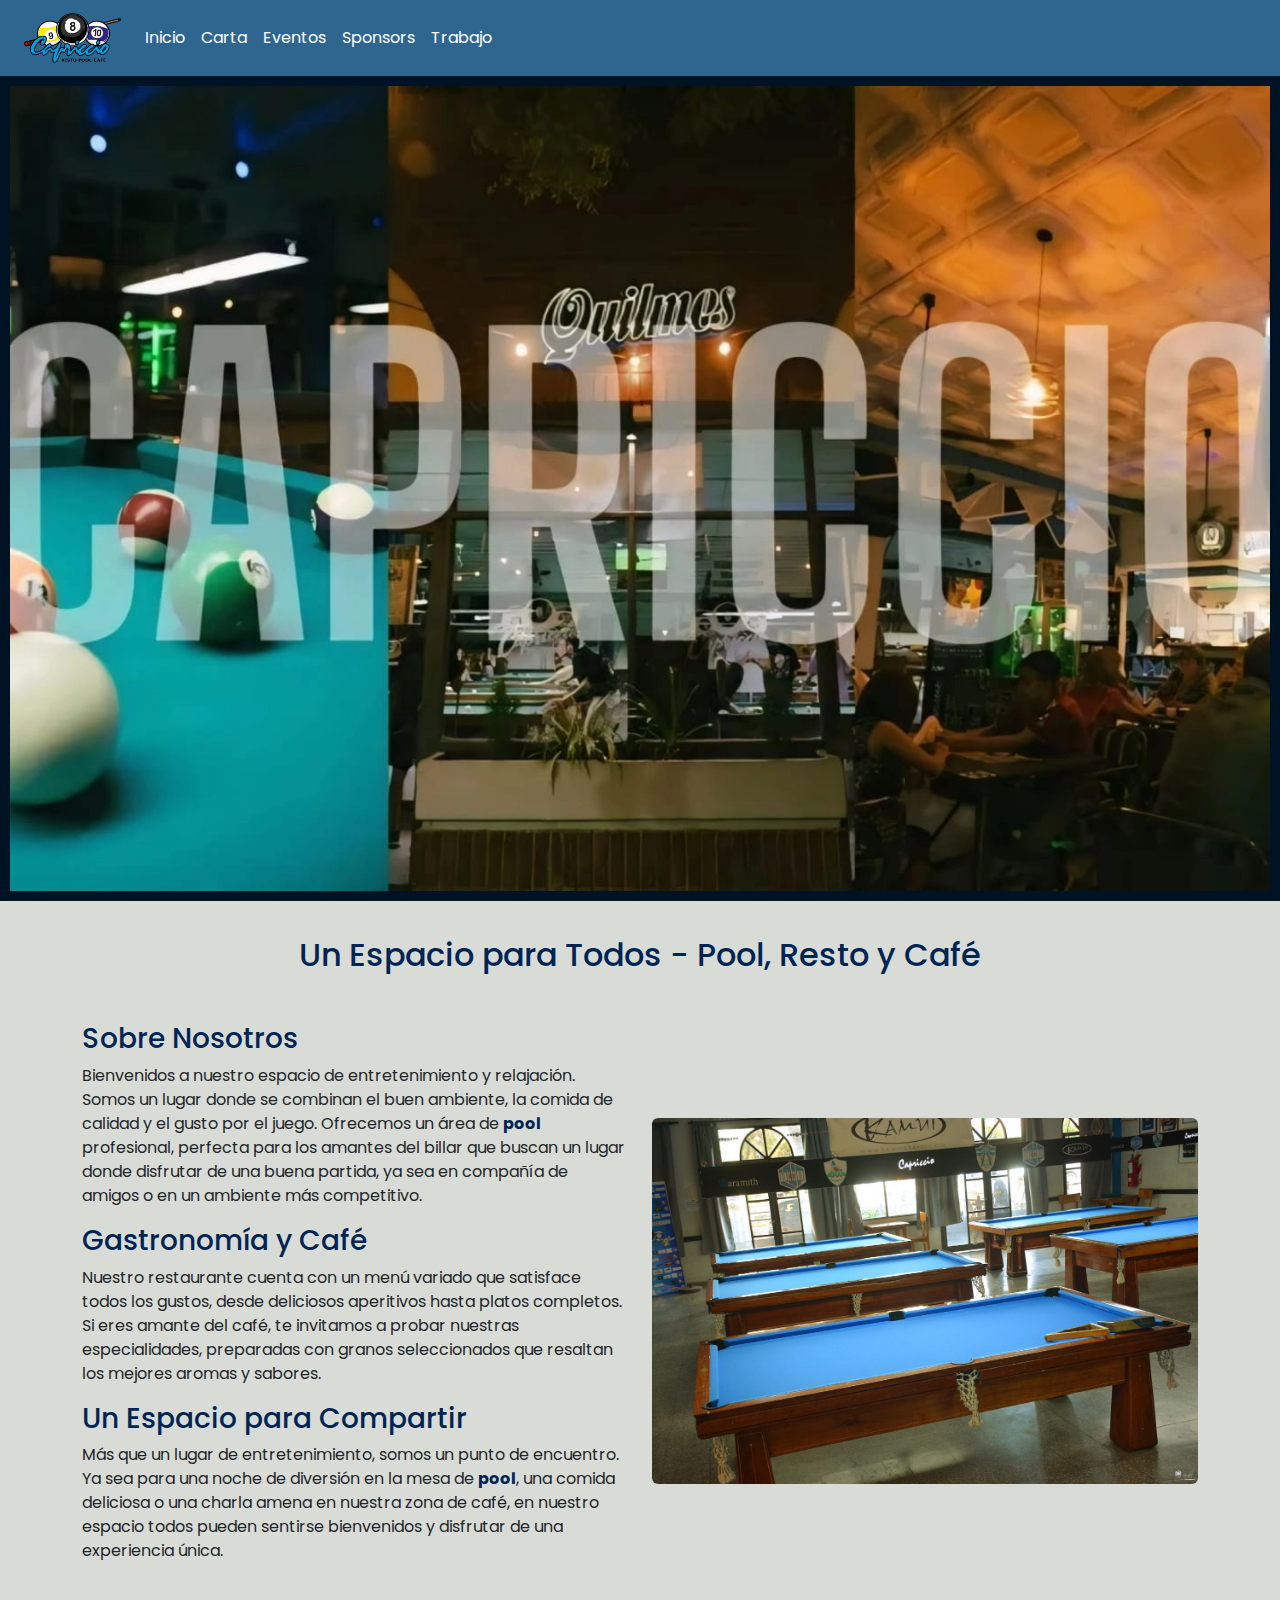
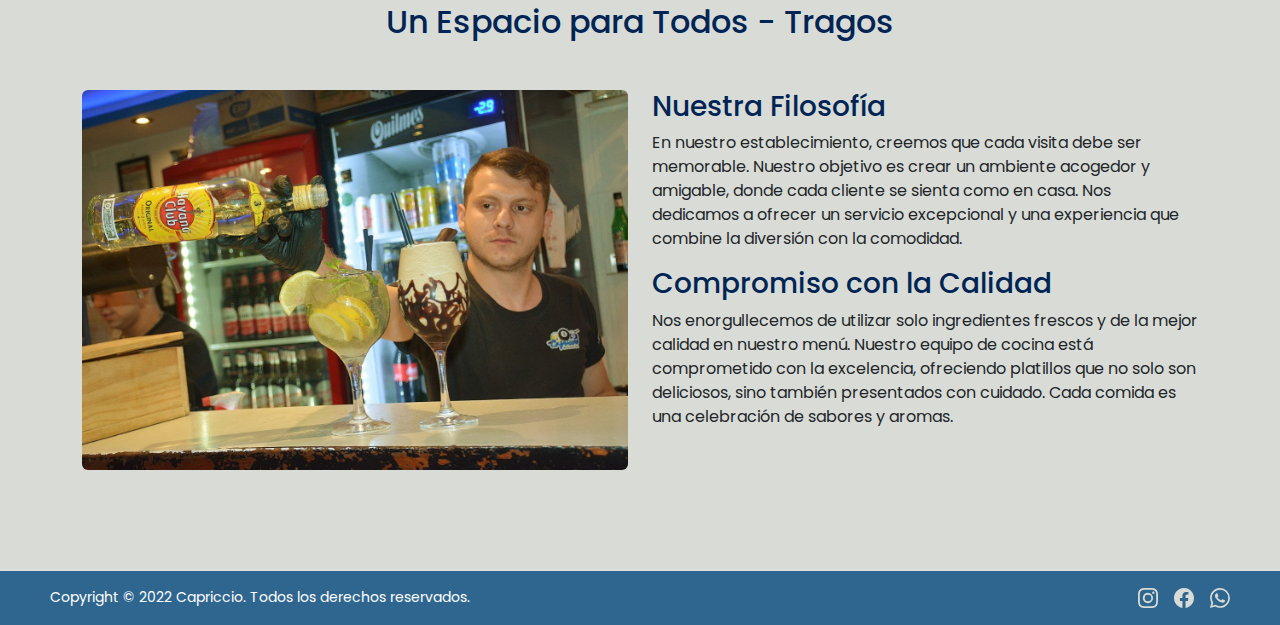
<file: index.html>
<!DOCTYPE html>
<html lang="es">

<head>
    <meta charset="UTF-8">
    <meta name="viewport" content="width=device-width, initial-scale=1.0">
    <link rel="stylesheet" href="./styles/global.css">
    <link rel="preconnect" href="https://fonts.googleapis.com">
    <link rel="preconnect" href="https://fonts.gstatic.com" crossorigin>
    <link rel="stylesheet" href="./styles/menu.css">
    <link
        href="https://fonts.googleapis.com/css2?family=Poppins:ital,wght@0,100;0,200;0,300;0,400;0,500;0,600;0,700;0,800;0,900;1,100;1,200;1,300;1,400;1,500;1,600;1,700;1,800;1,900&display=swap"
        rel="stylesheet">

    <link href="https://cdn.jsdelivr.net/npm/bootstrap@5.3.3/dist/css/bootstrap.min.css" rel="stylesheet"
        integrity="sha384-QWTKZyjpPEjISv5WaRU9OFeRpok6YctnYmDr5pNlyT2bRjXh0JMhjY6hW+ALEwIH" crossorigin="anonymous">
    <title>Inicio</title>
</head>

<body>

    <header class="container header-guille">
        <nav class="navbar navbar-expand-lg" style="background-color: #87c5ff;">
            <div class="container-fluid">
                <img class="navbar-brand" src="./assets/logo.webp" alt="logo del local">
                <button class="navbar-toggler" style="border: 2px solid #fff; padding: 6px; border-radius: 10px;"
                    type="button" data-bs-toggle="collapse" data-bs-target="#navbarSupportedContent"
                    aria-controls="navbarSupportedContent" aria-expanded="false" aria-label="Toggle navigation">
                    <svg xmlns="http://www.w3.org/2000/svg" width="30px" height="30px" viewBox="0 0 30 30" fill="#fff">
                        <path stroke="#fff" stroke-linecap="round" stroke-miterlimit="10" stroke-width="2"
                            d="M4 7h22M4 15h22M4 23h22" />
                    </svg>
                </button>
                <div class="collapse navbar-collapse" id="navbarSupportedContent">
                    <ul class="navbar-nav me-auto mb-2 mb-lg-0">
                        <li class="nav-item">
                            <a class="nav-link disabled" aria-disabled="true" aria-current="page">Inicio</a>
                        </li>
                        <li class="nav-item">
                            <a class="nav-link active" href="/Capriccio-Resto/carta.html">Carta</a>
                        </li>
                        <li class="nav-item">
                            <a class="nav-link active" href="/Capriccio-Resto/eventos.html">Eventos</a>
                        </li>
                        <li class="nav-item">
                            <a class="nav-link active" href="/Capriccio-Resto/sponsors.html">Sponsors</a>
                        </li>
                        <li class="nav-item">
                            <a class="nav-link active" href="/Capriccio-Resto/trabajo.html">Trabajo</a>
                        </li>
                        <!-- <li class="nav-item dropdown">
                            <a class="nav-link dropdown-toggle" href="#" role="button" data-bs-toggle="dropdown"
                                aria-expanded="false">
                                Dropdown
                            </a>
                            <ul class="dropdown-menu">
                                <li><a class="dropdown-item" href="#">Action</a></li>
                                <li><a class="dropdown-item" href="#">Another action</a></li>
                                <li>
                                    <hr class="dropdown-divider">
                                </li>
                                <li><a class="dropdown-item" href="#">Something else here</a></li>
                            </ul>
                        </li> -->

                    </ul>
                </div>
            </div>
        </nav>
    </header>

    <main>
        <section class="section-hero-menu">
            <img class="hero-menu  object-fit-cover" src="./assets/hero.webp" alt="Imagen de presentación del local">
        </section>
        <section class="container section-main">
            <div class="">
                <h2 class="text-center mb-5"> Un Espacio para Todos - Pool, Resto y Café</h2>
                <div class="row align-items-center">
                    <div class="col-lg-6">
                        <h3>Sobre Nosotros</h3>
                        <p>
                            Bienvenidos a nuestro espacio de entretenimiento y relajación. Somos un lugar donde se
                            combinan el buen ambiente, la comida de calidad y el gusto por el juego. Ofrecemos un área
                            de <strong>pool</strong> profesional, perfecta para los amantes del billar que buscan un
                            lugar donde disfrutar de una buena partida, ya sea en compañía de amigos o en un ambiente
                            más competitivo.
                        </p>
                        <h3>Gastronomía y Café</h3>
                        <p>
                            Nuestro restaurante cuenta con un menú variado que satisface todos los gustos, desde
                            deliciosos aperitivos hasta platos completos. Si eres amante del café, te invitamos a probar
                            nuestras especialidades, preparadas con granos seleccionados que resaltan los mejores aromas
                            y sabores.
                        </p>
                        <h3>Un Espacio para Compartir</h3>
                        <p>
                            Más que un lugar de entretenimiento, somos un punto de encuentro. Ya sea para una noche de
                            diversión en la mesa de <strong>pool</strong>, una comida deliciosa o una charla amena en
                            nuestra zona de café, en nuestro espacio todos pueden sentirse bienvenidos y disfrutar de
                            una experiencia única.
                        </p>
                    </div>
                    <div class="col-lg-6">
                        <img src="./assets/img1.png" alt="Imagen del área de pool" class="img-fluid rounded">
                    </div>
                </div>
            </div>
            <div class="mt-4">
                <h2 class="text-center mb-5"> Un Espacio para Todos - Tragos </h2>
                <div class="row">
                    <div class="col-lg-6">
                        <img src="./assets/img2.jpeg" alt="Imagen del área de pool" class="img-fluid rounded">
                    </div>
                    <div class="col-lg-6">
                        <h3>Nuestra Filosofía</h3>
                        <p>
                            En nuestro establecimiento, creemos que cada visita debe ser memorable. Nuestro objetivo es
                            crear un ambiente acogedor y amigable, donde cada cliente se sienta como en casa. Nos
                            dedicamos a ofrecer un servicio excepcional y una experiencia que combine la diversión con
                            la comodidad.
                        </p>

                        <h3>Compromiso con la Calidad</h3>
                        <p>
                            Nos enorgullecemos de utilizar solo ingredientes frescos y de la mejor calidad en nuestro
                            menú. Nuestro equipo de cocina está comprometido con la excelencia, ofreciendo platillos que
                            no solo son deliciosos, sino también presentados con cuidado. Cada comida es una celebración
                            de sabores y aromas.
                        </p>
                    </div>
                </div>

            </div>
            </div>

        </section>
    </main>


    <div class=" bottom-0 w-100">
        <footer class="d-flex flex-wrap justify-content-between align-items-center border-top">
            <small>Copyright © 2022 Capriccio. Todos los derechos reservados.</small>

            <ul class="nav col-md-4 justify-content-end list-unstyled d-flex">
                <li class="ms-3">
                    <a class="text-body-secondary" href="https://www.instagram.com/capriccio.resto.pool/"
                        target="_blank">
                        <svg xmlns="http://www.w3.org/2000/svg" width="20" height="20" fill="#D9DCD6"
                            class="bi bi-instagram" viewBox="0 0 16 16">
                            <path
                                d="M8 0C5.829 0 5.556.01 4.703.048 3.85.088 3.269.222 2.76.42a3.9 3.9 0 0 0-1.417.923A3.9 3.9 0 0 0 .42 2.76C.222 3.268.087 3.85.048 4.7.01 5.555 0 5.827 0 8.001c0 2.172.01 2.444.048 3.297.04.852.174 1.433.372 1.942.205.526.478.972.923 1.417.444.445.89.719 1.416.923.51.198 1.09.333 1.942.372C5.555 15.99 5.827 16 8 16s2.444-.01 3.298-.048c.851-.04 1.434-.174 1.943-.372a3.9 3.9 0 0 0 1.416-.923c.445-.445.718-.891.923-1.417.197-.509.332-1.09.372-1.942C15.99 10.445 16 10.173 16 8s-.01-2.445-.048-3.299c-.04-.851-.175-1.433-.372-1.941a3.9 3.9 0 0 0-.923-1.417A3.9 3.9 0 0 0 13.24.42c-.51-.198-1.092-.333-1.943-.372C10.443.01 10.172 0 7.998 0zm-.717 1.442h.718c2.136 0 2.389.007 3.232.046.78.035 1.204.166 1.486.275.373.145.64.319.92.599s.453.546.598.92c.11.281.24.705.275 1.485.039.843.047 1.096.047 3.231s-.008 2.389-.047 3.232c-.035.78-.166 1.203-.275 1.485a2.5 2.5 0 0 1-.599.919c-.28.28-.546.453-.92.598-.28.11-.704.24-1.485.276-.843.038-1.096.047-3.232.047s-2.39-.009-3.233-.047c-.78-.036-1.203-.166-1.485-.276a2.5 2.5 0 0 1-.92-.598 2.5 2.5 0 0 1-.6-.92c-.109-.281-.24-.705-.275-1.485-.038-.843-.046-1.096-.046-3.233s.008-2.388.046-3.231c.036-.78.166-1.204.276-1.486.145-.373.319-.64.599-.92s.546-.453.92-.598c.282-.11.705-.24 1.485-.276.738-.034 1.024-.044 2.515-.045zm4.988 1.328a.96.96 0 1 0 0 1.92.96.96 0 0 0 0-1.92m-4.27 1.122a4.109 4.109 0 1 0 0 8.217 4.109 4.109 0 0 0 0-8.217m0 1.441a2.667 2.667 0 1 1 0 5.334 2.667 2.667 0 0 1 0-5.334" />
                        </svg>
                    </a>
                </li>
                <li class="ms-3">
                    <a class="text-body-secondary" href="https://www.facebook.com/profile.php?id=100083055771114"
                        target="_blank">
                        <svg xmlns="http://www.w3.org/2000/svg" width="20" height="20" fill="#D9DCD6"
                            class="bi bi-facebook" viewBox="0 0 16 16">
                            <path
                                d="M16 8.049c0-4.446-3.582-8.05-8-8.05C3.58 0-.002 3.603-.002 8.05c0 4.017 2.926 7.347 6.75 7.951v-5.625h-2.03V8.05H6.75V6.275c0-2.017 1.195-3.131 3.022-3.131.876 0 1.791.157 1.791.157v1.98h-1.009c-.993 0-1.303.621-1.303 1.258v1.51h2.218l-.354 2.326H9.25V16c3.824-.604 6.75-3.934 6.75-7.951" />
                        </svg>
                    </a>
                </li>
                <li class="ms-3">
                    <a class="text-body-secondary" href="https://wa.link/bq356a" target="_blank">
                        <svg xmlns="http://www.w3.org/2000/svg" width="20" height="20" fill="#D9DCD6"
                            class="bi bi-whatsapp" viewBox="0 0 16 16">
                            <path
                                d="M13.601 2.326A7.85 7.85 0 0 0 7.994 0C3.627 0 .068 3.558.064 7.926c0 1.399.366 2.76 1.057 3.965L0 16l4.204-1.102a7.9 7.9 0 0 0 3.79.965h.004c4.368 0 7.926-3.558 7.93-7.93A7.9 7.9 0 0 0 13.6 2.326zM7.994 14.521a6.6 6.6 0 0 1-3.356-.92l-.24-.144-2.494.654.666-2.433-.156-.251a6.56 6.56 0 0 1-1.007-3.505c0-3.626 2.957-6.584 6.591-6.584a6.56 6.56 0 0 1 4.66 1.931 6.56 6.56 0 0 1 1.928 4.66c-.004 3.639-2.961 6.592-6.592 6.592m3.615-4.934c-.197-.099-1.17-.578-1.353-.646-.182-.065-.315-.099-.445.099-.133.197-.513.646-.627.775-.114.133-.232.148-.43.05-.197-.1-.836-.308-1.592-.985-.59-.525-.985-1.175-1.103-1.372-.114-.198-.011-.304.088-.403.087-.088.197-.232.296-.346.1-.114.133-.198.198-.33.065-.134.034-.248-.015-.347-.05-.099-.445-1.076-.612-1.47-.16-.389-.323-.335-.445-.34-.114-.007-.247-.007-.38-.007a.73.73 0 0 0-.529.247c-.182.198-.691.677-.691 1.654s.71 1.916.81 2.049c.098.133 1.394 2.132 3.383 2.992.47.205.84.326 1.129.418.475.152.904.129 1.246.08.38-.058 1.171-.48 1.338-.943.164-.464.164-.86.114-.943-.049-.084-.182-.133-.38-.232" />
                        </svg>
                    </a>
                </li>
            </ul>
        </footer>
    </div>

    <script src="https://cdn.jsdelivr.net/npm/bootstrap@5.3.3/dist/js/bootstrap.bundle.min.js"
        integrity="sha384-YvpcrYf0tY3lHB60NNkmXc5s9fDVZLESaAA55NDzOxhy9GkcIdslK1eN7N6jIeHz"
        crossorigin="anonymous"></script>
</body>

</html>
</file>
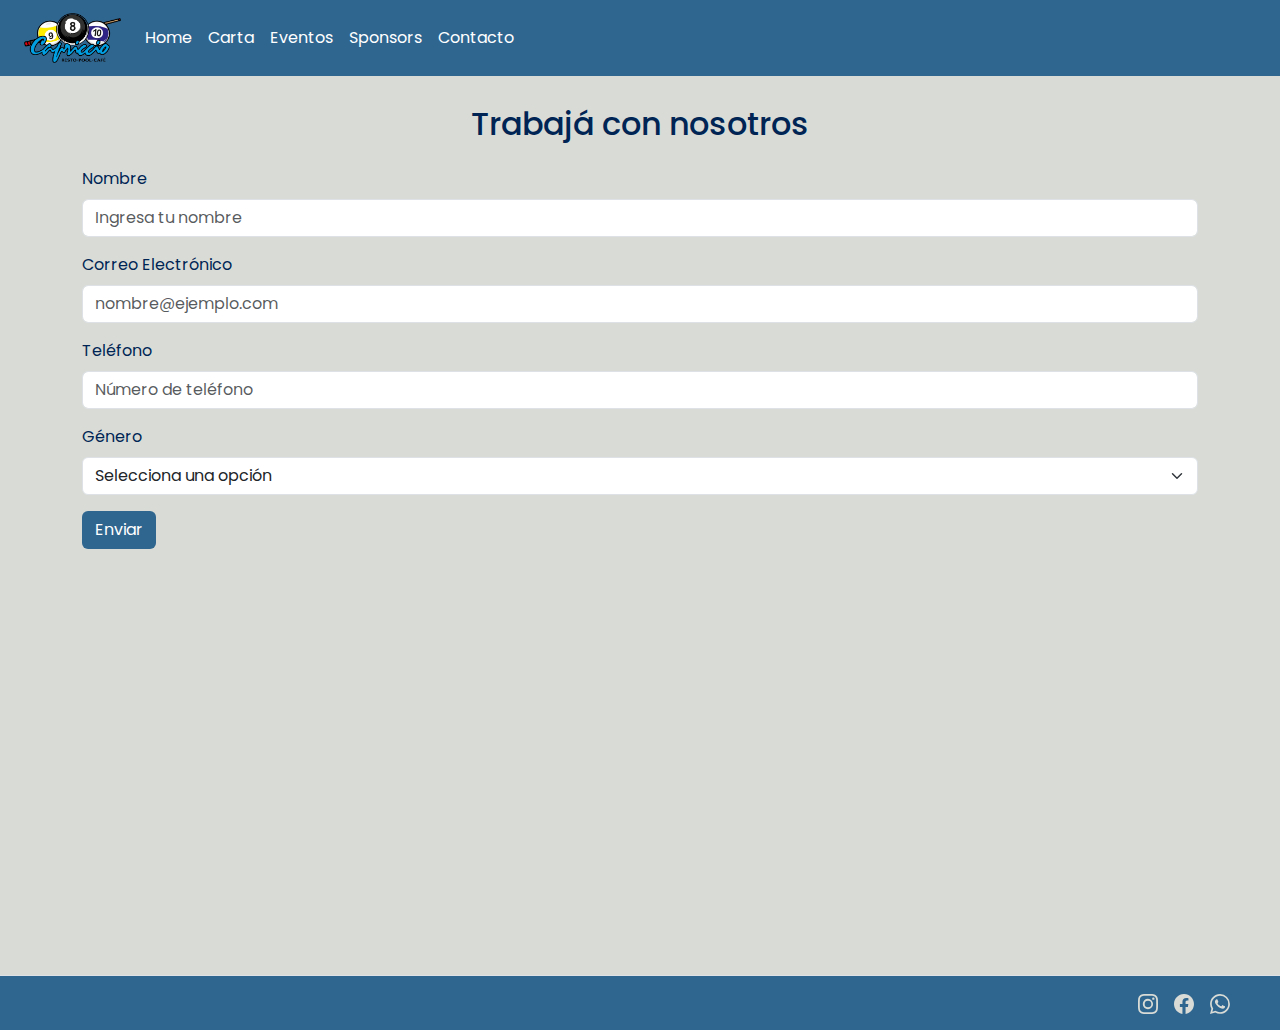
<file: contacto.html>
<!DOCTYPE html>
<html lang="en">

<head>
    <meta charset="UTF-8">
    <meta name="viewport" content="width=device-width, initial-scale=1.0">
    <link
        href="https://fonts.googleapis.com/css2?family=Poppins:ital,wght@0,100;0,200;0,300;0,400;0,500;0,600;0,700;0,800;0,900;1,100;1,200;1,300;1,400;1,500;1,600;1,700;1,800;1,900&display=swap"
        rel="stylesheet">

    <link href="https://cdn.jsdelivr.net/npm/bootstrap@5.3.3/dist/css/bootstrap.min.css" rel="stylesheet"
        integrity="sha384-QWTKZyjpPEjISv5WaRU9OFeRpok6YctnYmDr5pNlyT2bRjXh0JMhjY6hW+ALEwIH" crossorigin="anonymous">
    <title>Document</title>
    <link rel="stylesheet" href="./styles/menu.css">
    <link rel="stylesheet" href="./styles/contact.css">
    <link rel="stylesheet" href="./styles/global.css">
</head>

<body>
    <header class="container header-guille">
        <nav class="navbar navbar-expand-lg bg-body-tertiary">
            <div class="container-fluid">
                <img class="navbar-brand" src="./assets/logo.webp" alt="logo del local">
                <button class="navbar-toggler" style="border: 2px solid #fff; padding: 6px; border-radius: 10px;"
                    type="button" data-bs-toggle="collapse" data-bs-target="#navbarSupportedContent"
                    aria-controls="navbarSupportedContent" aria-expanded="false" aria-label="Toggle navigation">
                    <svg xmlns="http://www.w3.org/2000/svg" width="30px" height="30px" viewBox="0 0 30 30" fill="#fff">
                        <path stroke="#fff" stroke-linecap="round" stroke-miterlimit="10" stroke-width="2"
                            d="M4 7h22M4 15h22M4 23h22" />
                    </svg>
                </button>
                <div class="collapse navbar-collapse" id="navbarSupportedContent">
                    <ul class="navbar-nav me-auto mb-2 mb-lg-0">
                        <li class="nav-item">
                            <a class="nav-link active" aria-current="page" href="/Capriccio-Resto/index.html">Home</a>
                        </li>
                        <li class="nav-item">
                            <a class="nav-link " href="/Capriccio-Resto/carta.html">Carta</a>
                        </li>
                        <li class="nav-item">
                            <a class="nav-link" href="/Capriccio-Resto/eventos.html">Eventos</a>
                        </li>
                        <li class="nav-item">
                            <a class="nav-link" href="/Capriccio-Resto/sponsors.html">Sponsors</a>
                        </li>
                        <li class="nav-item">
                            <a class="nav-link disabled" aria-disabled="true">Contacto</a>
                        </li>


                    </ul>
                </div>
            </div>
        </nav>
    </header>

    <main>
        <section class="section-menu" style="margin-top: 75px;">
            <div class="container mt-5">
                <h2 class="mb-4">Trabajá con nosotros</h2>
                <form>
                    <div class="mb-3">
                        <label for="nombre" class="form-label">Nombre</label>
                        <input type="text" class="form-control" id="nombre" placeholder="Ingresa tu nombre">
                    </div>

                    <div class="mb-3">
                        <label for="email" class="form-label">Correo Electrónico</label>
                        <input type="email" class="form-control" id="email" placeholder="nombre@ejemplo.com">
                    </div>



                    <div class="mb-3">
                        <label for="telefono" class="form-label">Teléfono</label>
                        <input type="tel" class="form-control" id="telefono" placeholder="Número de teléfono">
                    </div>

                    <div class="mb-3">
                        <label for="genero" class="form-label">Género</label>
                        <select class="form-select" id="genero">
                            <option selected>Selecciona una opción</option>
                            <option value="masculino">Masculino</option>
                            <option value="femenino">Femenino</option>
                            <option value="otro">Otro</option>
                        </select>
                    </div>
                    <button type="submit" class="btn button-form">Enviar</button>
                </form>
            </div>
        </section>
    </main>

    <div class=" bottom-0 w-100">
        <footer class="d-flex flex-wrap justify-content-between align-items-center border-top">
            <div class=" d-flex align-items-center">
                <img class="navbar-brand" src="./assets/logo.webp" alt="logo del local">
            </div>

            <ul class="nav col-md-4 justify-content-end list-unstyled d-flex">
                <li class="ms-3">
                    <a class="text-body-secondary" href="https://www.instagram.com/capriccio.resto.pool/"
                        target="_blank">
                        <svg xmlns="http://www.w3.org/2000/svg" width="20" height="20" fill="#D9DCD6"
                            class="bi bi-instagram" viewBox="0 0 16 16">
                            <path
                                d="M8 0C5.829 0 5.556.01 4.703.048 3.85.088 3.269.222 2.76.42a3.9 3.9 0 0 0-1.417.923A3.9 3.9 0 0 0 .42 2.76C.222 3.268.087 3.85.048 4.7.01 5.555 0 5.827 0 8.001c0 2.172.01 2.444.048 3.297.04.852.174 1.433.372 1.942.205.526.478.972.923 1.417.444.445.89.719 1.416.923.51.198 1.09.333 1.942.372C5.555 15.99 5.827 16 8 16s2.444-.01 3.298-.048c.851-.04 1.434-.174 1.943-.372a3.9 3.9 0 0 0 1.416-.923c.445-.445.718-.891.923-1.417.197-.509.332-1.09.372-1.942C15.99 10.445 16 10.173 16 8s-.01-2.445-.048-3.299c-.04-.851-.175-1.433-.372-1.941a3.9 3.9 0 0 0-.923-1.417A3.9 3.9 0 0 0 13.24.42c-.51-.198-1.092-.333-1.943-.372C10.443.01 10.172 0 7.998 0zm-.717 1.442h.718c2.136 0 2.389.007 3.232.046.78.035 1.204.166 1.486.275.373.145.64.319.92.599s.453.546.598.92c.11.281.24.705.275 1.485.039.843.047 1.096.047 3.231s-.008 2.389-.047 3.232c-.035.78-.166 1.203-.275 1.485a2.5 2.5 0 0 1-.599.919c-.28.28-.546.453-.92.598-.28.11-.704.24-1.485.276-.843.038-1.096.047-3.232.047s-2.39-.009-3.233-.047c-.78-.036-1.203-.166-1.485-.276a2.5 2.5 0 0 1-.92-.598 2.5 2.5 0 0 1-.6-.92c-.109-.281-.24-.705-.275-1.485-.038-.843-.046-1.096-.046-3.233s.008-2.388.046-3.231c.036-.78.166-1.204.276-1.486.145-.373.319-.64.599-.92s.546-.453.92-.598c.282-.11.705-.24 1.485-.276.738-.034 1.024-.044 2.515-.045zm4.988 1.328a.96.96 0 1 0 0 1.92.96.96 0 0 0 0-1.92m-4.27 1.122a4.109 4.109 0 1 0 0 8.217 4.109 4.109 0 0 0 0-8.217m0 1.441a2.667 2.667 0 1 1 0 5.334 2.667 2.667 0 0 1 0-5.334" />
                        </svg>
                    </a>
                </li>
                <li class="ms-3">
                    <a class="text-body-secondary" href="https://www.facebook.com/profile.php?id=100083055771114"
                        target="_blank">
                        <svg xmlns="http://www.w3.org/2000/svg" width="20" height="20" fill="#D9DCD6"
                            class="bi bi-facebook" viewBox="0 0 16 16">
                            <path
                                d="M16 8.049c0-4.446-3.582-8.05-8-8.05C3.58 0-.002 3.603-.002 8.05c0 4.017 2.926 7.347 6.75 7.951v-5.625h-2.03V8.05H6.75V6.275c0-2.017 1.195-3.131 3.022-3.131.876 0 1.791.157 1.791.157v1.98h-1.009c-.993 0-1.303.621-1.303 1.258v1.51h2.218l-.354 2.326H9.25V16c3.824-.604 6.75-3.934 6.75-7.951" />
                        </svg>
                    </a>
                </li>
                <li class="ms-3">
                    <a class="text-body-secondary" href="https://wa.link/bq356a" target="_blank">
                        <svg xmlns="http://www.w3.org/2000/svg" width="20" height="20" fill="#D9DCD6"
                            class="bi bi-whatsapp" viewBox="0 0 16 16">
                            <path
                                d="M13.601 2.326A7.85 7.85 0 0 0 7.994 0C3.627 0 .068 3.558.064 7.926c0 1.399.366 2.76 1.057 3.965L0 16l4.204-1.102a7.9 7.9 0 0 0 3.79.965h.004c4.368 0 7.926-3.558 7.93-7.93A7.9 7.9 0 0 0 13.6 2.326zM7.994 14.521a6.6 6.6 0 0 1-3.356-.92l-.24-.144-2.494.654.666-2.433-.156-.251a6.56 6.56 0 0 1-1.007-3.505c0-3.626 2.957-6.584 6.591-6.584a6.56 6.56 0 0 1 4.66 1.931 6.56 6.56 0 0 1 1.928 4.66c-.004 3.639-2.961 6.592-6.592 6.592m3.615-4.934c-.197-.099-1.17-.578-1.353-.646-.182-.065-.315-.099-.445.099-.133.197-.513.646-.627.775-.114.133-.232.148-.43.05-.197-.1-.836-.308-1.592-.985-.59-.525-.985-1.175-1.103-1.372-.114-.198-.011-.304.088-.403.087-.088.197-.232.296-.346.1-.114.133-.198.198-.33.065-.134.034-.248-.015-.347-.05-.099-.445-1.076-.612-1.47-.16-.389-.323-.335-.445-.34-.114-.007-.247-.007-.38-.007a.73.73 0 0 0-.529.247c-.182.198-.691.677-.691 1.654s.71 1.916.81 2.049c.098.133 1.394 2.132 3.383 2.992.47.205.84.326 1.129.418.475.152.904.129 1.246.08.38-.058 1.171-.48 1.338-.943.164-.464.164-.86.114-.943-.049-.084-.182-.133-.38-.232" />
                        </svg>
                    </a>
                </li>
            </ul>
        </footer>
    </div>

    <script src="https://cdn.jsdelivr.net/npm/bootstrap@5.3.3/dist/js/bootstrap.bundle.min.js"
        integrity="sha384-YvpcrYf0tY3lHB60NNkmXc5s9fDVZLESaAA55NDzOxhy9GkcIdslK1eN7N6jIeHz"
        crossorigin="anonymous"></script>
</body>

</html>
</file>
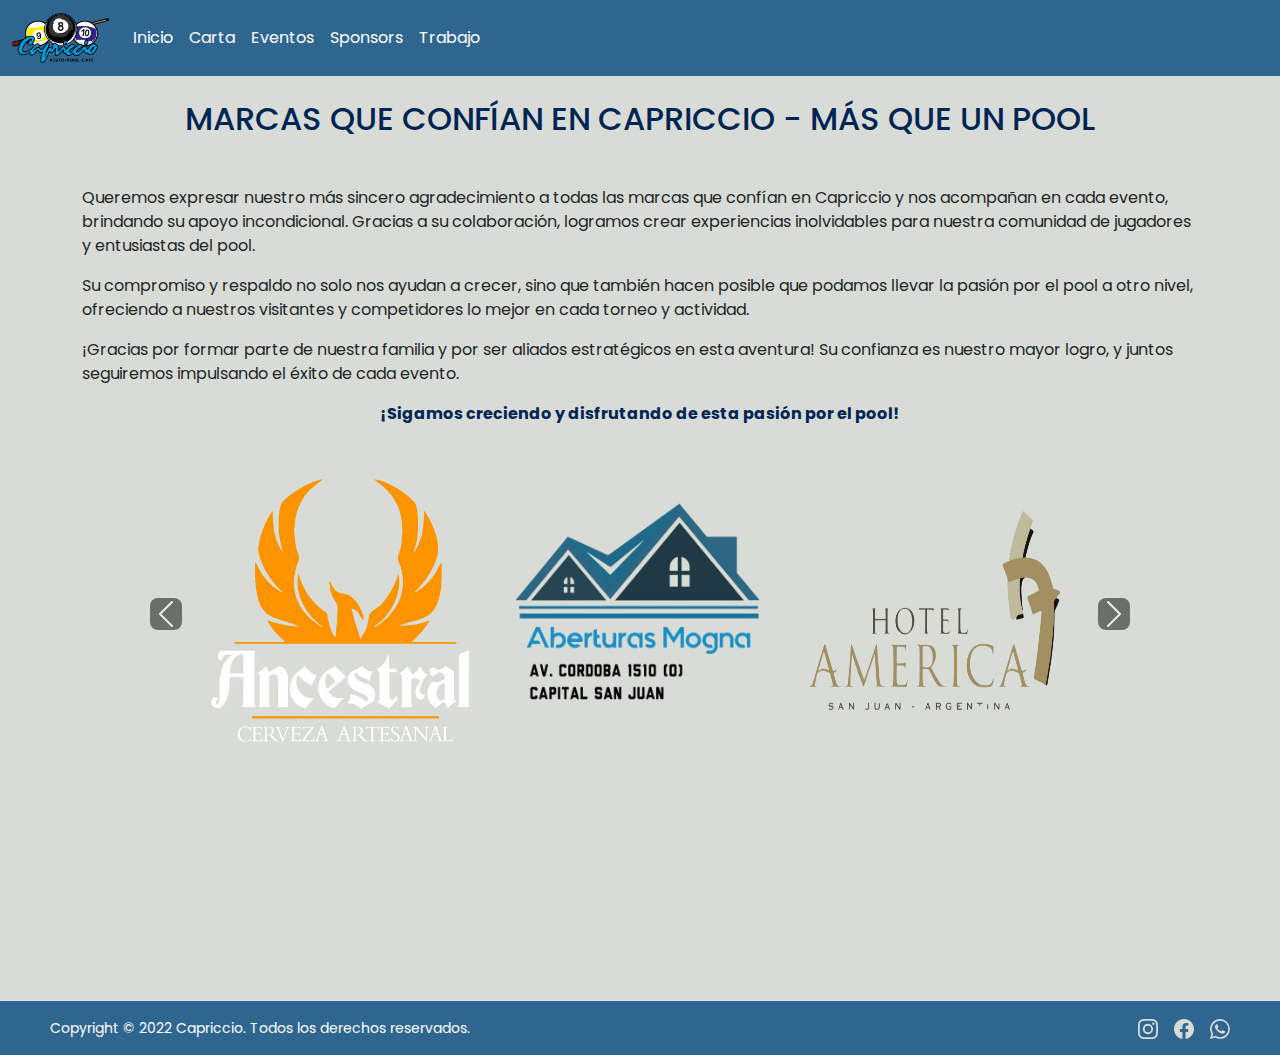
<file: sponsors.html>
<!DOCTYPE html>
<html lang="en">

<head>
  <meta charset="UTF-8" />
  <meta name="viewport" content="width=device-width, initial-scale=1.0" />
  <link rel="stylesheet" href="./styles/sponsors.css" />
  <link rel="stylesheet" href="./styles/global.css" />
  <link rel="preconnect" href="https://fonts.googleapis.com" />
  <link rel="preconnect" href="https://fonts.gstatic.com" crossorigin />
  <link rel="stylesheet" href="./styles/menu.css" />
  <link
    href="https://fonts.googleapis.com/css2?family=Poppins:ital,wght@0,100;0,200;0,300;0,400;0,500;0,600;0,700;0,800;0,900;1,100;1,200;1,300;1,400;1,500;1,600;1,700;1,800;1,900&display=swap"
    rel="stylesheet" />

  <link href="https://cdn.jsdelivr.net/npm/bootstrap@5.3.3/dist/css/bootstrap.min.css" rel="stylesheet"
    integrity="sha384-QWTKZyjpPEjISv5WaRU9OFeRpok6YctnYmDr5pNlyT2bRjXh0JMhjY6hW+ALEwIH" crossorigin="anonymous" />
  <title>Sponsors</title>
</head>

<body>
  <header class="header-guille">
    <nav class="navbar navbar-expand-lg" style="background-color: #87c5ff">
      <div class="container-fluid">
        <img class="navbar-brand" src="./assets/logo.webp" alt="logo del local" />
        <button class="navbar-toggler" style="border: 2px solid #fff; padding: 6px; border-radius: 10px" type="button"
          data-bs-toggle="collapse" data-bs-target="#navbarSupportedContent" aria-controls="navbarSupportedContent"
          aria-expanded="false" aria-label="Toggle navigation">
          <svg xmlns="http://www.w3.org/2000/svg" width="30px" height="30px" viewBox="0 0 30 30" fill="#fff">
            <path stroke="#fff" stroke-linecap="round" stroke-miterlimit="10" stroke-width="2"
              d="M4 7h22M4 15h22M4 23h22" />
          </svg>
        </button>
        <div class="collapse navbar-collapse" id="navbarSupportedContent">
          <ul class="navbar-nav me-auto mb-2 mb-lg-0">
            <li class="nav-item">
              <a class="nav-link active" aria-current="page" href="/Capriccio-Resto/index.html">Inicio</a>
            </li>
            <li class="nav-item">
              <a class="nav-link disabled" href="/Capriccio-Resto/carta.html">Carta</a>
            </li>
            <li class="nav-item">
              <a class="nav-link" href="/Capriccio-Resto/eventos.html">Eventos</a>
            </li>
            <li class="nav-item">
              <a class="nav-link disabled" aria-disabled="true">Sponsors</a>
            </li>
            <li class="nav-item">
              <a class="nav-link" href="/Capriccio-Resto/trabajo.html">Trabajo</a>
            </li>
            <!-- <li class="nav-item dropdown">
                            <a class="nav-link dropdown-toggle" href="#" role="button" data-bs-toggle="dropdown"
                                aria-expanded="false">
                                Dropdown
                            </a>
                            <ul class="dropdown-menu">
                                <li><a class="dropdown-item" href="#">Action</a></li>
                                <li><a class="dropdown-item" href="#">Another action</a></li>
                                <li>
                                    <hr class="dropdown-divider">
                                </li>
                                <li><a class="dropdown-item" href="#">Something else here</a></li>
                            </ul>
                        </li> -->
          </ul>
        </div>
      </div>
    </nav>
  </header>

  <main>
    <section class="container mb-5" style="margin-top: 100px">
      <div class="mb-5">
        <h2 class="text-center my-5">
          MARCAS QUE CONFÍAN EN CAPRICCIO - MÁS QUE UN POOL
        </h2>
        <p>
          Queremos expresar nuestro más sincero agradecimiento a todas las
          marcas que confían en Capriccio y nos acompañan en cada evento,
          brindando su apoyo incondicional. Gracias a su colaboración,
          logramos crear experiencias inolvidables para nuestra comunidad de
          jugadores y entusiastas del pool.
        </p>
        <p>
          Su compromiso y respaldo no solo nos ayudan a crecer, sino que
          también hacen posible que podamos llevar la pasión por el pool a
          otro nivel, ofreciendo a nuestros visitantes y competidores lo mejor
          en cada torneo y actividad.
        </p>
        <p>
          ¡Gracias por formar parte de nuestra familia y por ser aliados
          estratégicos en esta aventura! Su confianza es nuestro mayor logro,
          y juntos seguiremos impulsando el éxito de cada evento.
        </p>
        <strong class="text-center d-block">¡Sigamos creciendo y disfrutando de esta pasión por el
          pool!</strong>
      </div>

      <div id="carouselExample" class="carousel slide" data-bs-ride="carousel">
        <div class="carousel-inner d-flex">
          <div class="carousel-item active">
            <div class="d-flex justify-content-center">
              <img src="./assets/sponsors/ancestral.png" class="d-block w-25 mx-2" alt="Ancestral" />
              <img src="./assets/sponsors/aberturasmogna.png" class="d-block w-25 mx-2" alt="Aberturas Mogna" />
              <img src="./assets/sponsors/hotel-america.png" class="d-block w-25 mx-2" alt="Hotel América" />
            </div>
          </div>
          <div class="carousel-item">
            <div class="d-flex justify-content-center">
              <img src="./assets/sponsors/innova21.png" class="d-block w-25 mx-2" alt="Innova 21" />
              <img src="./assets/sponsors/mates-sanjuan.png" class="d-block w-25 mx-2" alt="Mates San Juan" />
              <img src="./assets/sponsors/rey-del-copetin.png" class="d-block w-25 mx-2" alt="Rey del Copetín" />
            </div>
          </div>
        </div>
        <button class="carousel-control-prev" type="button" data-bs-target="#carouselExample" data-bs-slide="prev">
          <span class="carousel-control-prev-icon bg-black rounded-3" aria-hidden="true"></span>
          <span class="visually-hidden">Atras</span>
        </button>
        <button class="carousel-control-next" type="button" data-bs-target="#carouselExample" data-bs-slide="next">
          <span class="carousel-control-next-icon bg-black rounded-3" aria-hidden="true"></span>
          <span class="visually-hidden">Siguiente</span>
        </button>
      </div>
    </section>
  </main>

  <div class="w-100">
    <footer class="d-flex flex-wrap justify-content-between align-items-center border-top">
      <small>Copyright © 2022 Capriccio. Todos los derechos reservados.</small>

      <ul class="nav col-md-4 justify-content-end list-unstyled d-flex">
        <li class="ms-3">
          <a class="text-body-secondary" href="https://www.instagram.com/capriccio.resto.pool/" target="_blank">
            <svg xmlns="http://www.w3.org/2000/svg" width="20" height="20" fill="#D9DCD6" class="bi bi-instagram"
              viewBox="0 0 16 16">
              <path
                d="M8 0C5.829 0 5.556.01 4.703.048 3.85.088 3.269.222 2.76.42a3.9 3.9 0 0 0-1.417.923A3.9 3.9 0 0 0 .42 2.76C.222 3.268.087 3.85.048 4.7.01 5.555 0 5.827 0 8.001c0 2.172.01 2.444.048 3.297.04.852.174 1.433.372 1.942.205.526.478.972.923 1.417.444.445.89.719 1.416.923.51.198 1.09.333 1.942.372C5.555 15.99 5.827 16 8 16s2.444-.01 3.298-.048c.851-.04 1.434-.174 1.943-.372a3.9 3.9 0 0 0 1.416-.923c.445-.445.718-.891.923-1.417.197-.509.332-1.09.372-1.942C15.99 10.445 16 10.173 16 8s-.01-2.445-.048-3.299c-.04-.851-.175-1.433-.372-1.941a3.9 3.9 0 0 0-.923-1.417A3.9 3.9 0 0 0 13.24.42c-.51-.198-1.092-.333-1.943-.372C10.443.01 10.172 0 7.998 0zm-.717 1.442h.718c2.136 0 2.389.007 3.232.046.78.035 1.204.166 1.486.275.373.145.64.319.92.599s.453.546.598.92c.11.281.24.705.275 1.485.039.843.047 1.096.047 3.231s-.008 2.389-.047 3.232c-.035.78-.166 1.203-.275 1.485a2.5 2.5 0 0 1-.599.919c-.28.28-.546.453-.92.598-.28.11-.704.24-1.485.276-.843.038-1.096.047-3.232.047s-2.39-.009-3.233-.047c-.78-.036-1.203-.166-1.485-.276a2.5 2.5 0 0 1-.92-.598 2.5 2.5 0 0 1-.6-.92c-.109-.281-.24-.705-.275-1.485-.038-.843-.046-1.096-.046-3.233s.008-2.388.046-3.231c.036-.78.166-1.204.276-1.486.145-.373.319-.64.599-.92s.546-.453.92-.598c.282-.11.705-.24 1.485-.276.738-.034 1.024-.044 2.515-.045zm4.988 1.328a.96.96 0 1 0 0 1.92.96.96 0 0 0 0-1.92m-4.27 1.122a4.109 4.109 0 1 0 0 8.217 4.109 4.109 0 0 0 0-8.217m0 1.441a2.667 2.667 0 1 1 0 5.334 2.667 2.667 0 0 1 0-5.334" />
            </svg>
          </a>
        </li>
        <li class="ms-3">
          <a class="text-body-secondary" href="https://www.facebook.com/profile.php?id=100083055771114" target="_blank">
            <svg xmlns="http://www.w3.org/2000/svg" width="20" height="20" fill="#D9DCD6" class="bi bi-facebook"
              viewBox="0 0 16 16">
              <path
                d="M16 8.049c0-4.446-3.582-8.05-8-8.05C3.58 0-.002 3.603-.002 8.05c0 4.017 2.926 7.347 6.75 7.951v-5.625h-2.03V8.05H6.75V6.275c0-2.017 1.195-3.131 3.022-3.131.876 0 1.791.157 1.791.157v1.98h-1.009c-.993 0-1.303.621-1.303 1.258v1.51h2.218l-.354 2.326H9.25V16c3.824-.604 6.75-3.934 6.75-7.951" />
            </svg>
          </a>
        </li>
        <li class="ms-3">
          <a class="text-body-secondary" href="https://wa.link/bq356a" target="_blank">
            <svg xmlns="http://www.w3.org/2000/svg" width="20" height="20" fill="#D9DCD6" class="bi bi-whatsapp"
              viewBox="0 0 16 16">
              <path
                d="M13.601 2.326A7.85 7.85 0 0 0 7.994 0C3.627 0 .068 3.558.064 7.926c0 1.399.366 2.76 1.057 3.965L0 16l4.204-1.102a7.9 7.9 0 0 0 3.79.965h.004c4.368 0 7.926-3.558 7.93-7.93A7.9 7.9 0 0 0 13.6 2.326zM7.994 14.521a6.6 6.6 0 0 1-3.356-.92l-.24-.144-2.494.654.666-2.433-.156-.251a6.56 6.56 0 0 1-1.007-3.505c0-3.626 2.957-6.584 6.591-6.584a6.56 6.56 0 0 1 4.66 1.931 6.56 6.56 0 0 1 1.928 4.66c-.004 3.639-2.961 6.592-6.592 6.592m3.615-4.934c-.197-.099-1.17-.578-1.353-.646-.182-.065-.315-.099-.445.099-.133.197-.513.646-.627.775-.114.133-.232.148-.43.05-.197-.1-.836-.308-1.592-.985-.59-.525-.985-1.175-1.103-1.372-.114-.198-.011-.304.088-.403.087-.088.197-.232.296-.346.1-.114.133-.198.198-.33.065-.134.034-.248-.015-.347-.05-.099-.445-1.076-.612-1.47-.16-.389-.323-.335-.445-.34-.114-.007-.247-.007-.38-.007a.73.73 0 0 0-.529.247c-.182.198-.691.677-.691 1.654s.71 1.916.81 2.049c.098.133 1.394 2.132 3.383 2.992.47.205.84.326 1.129.418.475.152.904.129 1.246.08.38-.058 1.171-.48 1.338-.943.164-.464.164-.86.114-.943-.049-.084-.182-.133-.38-.232" />
            </svg>
          </a>
        </li>
      </ul>
    </footer>
  </div>

  <script src="https://cdn.jsdelivr.net/npm/bootstrap@5.3.3/dist/js/bootstrap.bundle.min.js"
    integrity="sha384-YvpcrYf0tY3lHB60NNkmXc5s9fDVZLESaAA55NDzOxhy9GkcIdslK1eN7N6jIeHz"
    crossorigin="anonymous"></script>
</body>

</html>
</file>
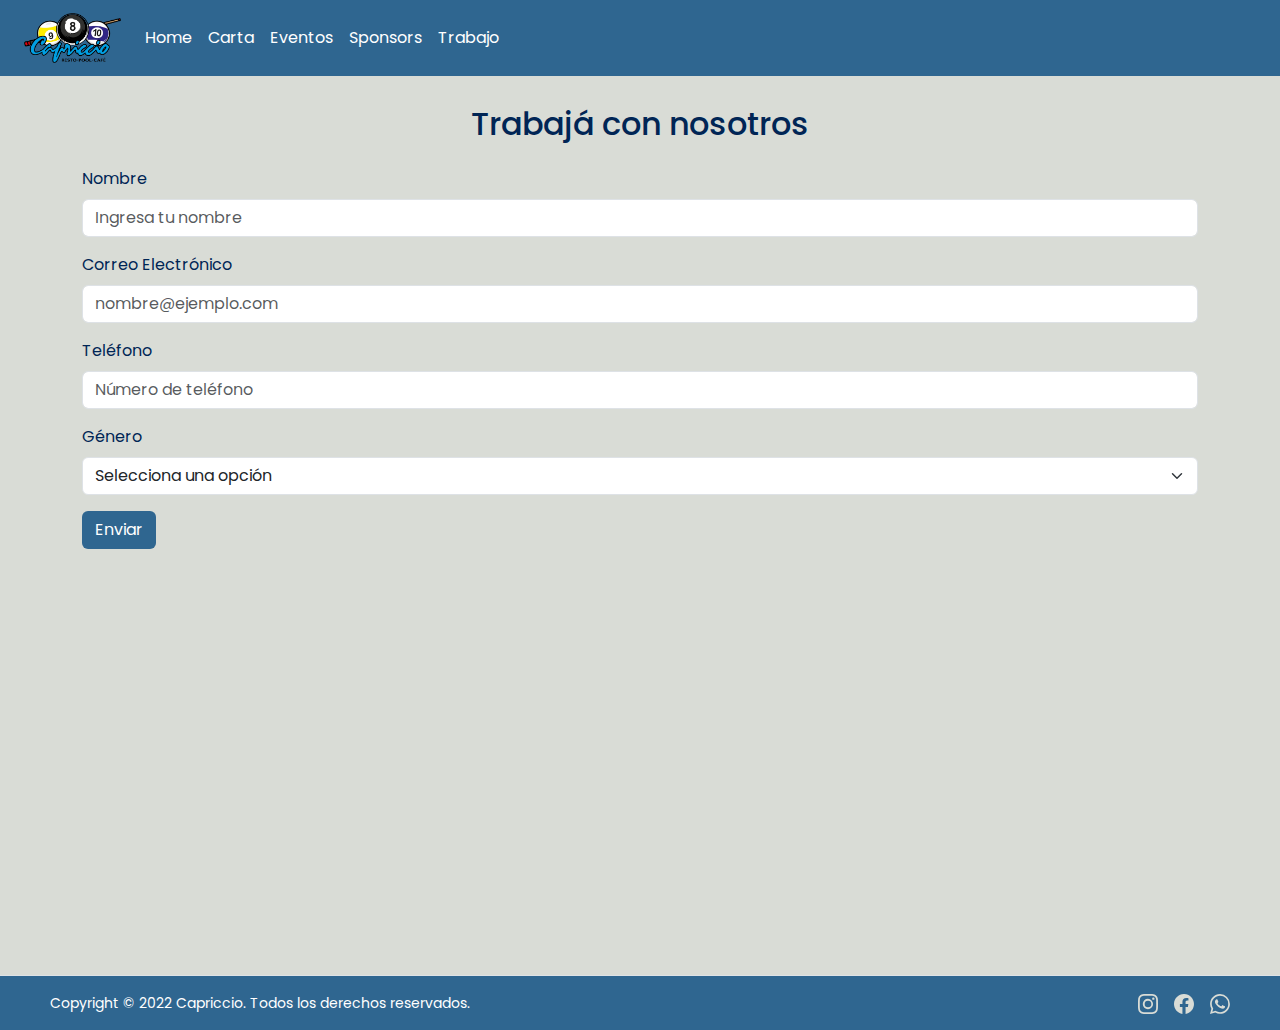
<file: trabajo.html>
<!DOCTYPE html>
<html lang="en">

<head>
    <meta charset="UTF-8">
    <meta name="viewport" content="width=device-width, initial-scale=1.0">
    <link
        href="https://fonts.googleapis.com/css2?family=Poppins:ital,wght@0,100;0,200;0,300;0,400;0,500;0,600;0,700;0,800;0,900;1,100;1,200;1,300;1,400;1,500;1,600;1,700;1,800;1,900&display=swap"
        rel="stylesheet">

    <link href="https://cdn.jsdelivr.net/npm/bootstrap@5.3.3/dist/css/bootstrap.min.css" rel="stylesheet"
        integrity="sha384-QWTKZyjpPEjISv5WaRU9OFeRpok6YctnYmDr5pNlyT2bRjXh0JMhjY6hW+ALEwIH" crossorigin="anonymous">
    <title>Document</title>
    <link rel="stylesheet" href="./styles/menu.css">
    <link rel="stylesheet" href="./styles/contact.css">
    <link rel="stylesheet" href="./styles/global.css">
</head>

<body>
    <header class="container header-guille">
        <nav class="navbar navbar-expand-lg bg-body-tertiary">
            <div class="container-fluid">
                <img class="navbar-brand" src="./assets/logo.webp" alt="logo del local">
                <button class="navbar-toggler" style="border: 2px solid #fff; padding: 6px; border-radius: 10px;"
                    type="button" data-bs-toggle="collapse" data-bs-target="#navbarSupportedContent"
                    aria-controls="navbarSupportedContent" aria-expanded="false" aria-label="Toggle navigation">
                    <svg xmlns="http://www.w3.org/2000/svg" width="30px" height="30px" viewBox="0 0 30 30" fill="#fff">
                        <path stroke="#fff" stroke-linecap="round" stroke-miterlimit="10" stroke-width="2"
                            d="M4 7h22M4 15h22M4 23h22" />
                    </svg>
                </button>
                <div class="collapse navbar-collapse" id="navbarSupportedContent">
                    <ul class="navbar-nav me-auto mb-2 mb-lg-0">
                        <li class="nav-item">
                            <a class="nav-link active" aria-current="page" href="/Capriccio-Resto/index.html">Home</a>
                        </li>
                        <li class="nav-item">
                            <a class="nav-link " href="/Capriccio-Resto/carta.html">Carta</a>
                        </li>
                        <li class="nav-item">
                            <a class="nav-link" href="/Capriccio-Resto/eventos.html">Eventos</a>
                        </li>
                        <li class="nav-item">
                            <a class="nav-link" href="/Capriccio-Resto/sponsors.html">Sponsors</a>
                        </li>
                        <li class="nav-item">
                            <a class="nav-link disabled" aria-disabled="true">Trabajo</a>
                        </li>


                    </ul>
                </div>
            </div>
        </nav>
    </header>

    <main>
        <section class="section-menu" style="margin-top: 75px;">
            <div class="container mt-5">
                <h2 class="mb-4">Trabajá con nosotros</h2>
                <form>
                    <div class="mb-3">
                        <label for="nombre" class="form-label">Nombre</label>
                        <input type="text" class="form-control" id="nombre" placeholder="Ingresa tu nombre">
                    </div>

                    <div class="mb-3">
                        <label for="email" class="form-label">Correo Electrónico</label>
                        <input type="email" class="form-control" id="email" placeholder="nombre@ejemplo.com">
                    </div>



                    <div class="mb-3">
                        <label for="telefono" class="form-label">Teléfono</label>
                        <input type="tel" class="form-control" id="telefono" placeholder="Número de teléfono">
                    </div>

                    <div class="mb-3">
                        <label for="genero" class="form-label">Género</label>
                        <select class="form-select" id="genero">
                            <option selected>Selecciona una opción</option>
                            <option value="masculino">Masculino</option>
                            <option value="femenino">Femenino</option>
                            <option value="otro">Otro</option>
                        </select>
                    </div>
                    <button type="submit" class="btn button-form">Enviar</button>
                </form>
            </div>
        </section>
    </main>

    <div class=" bottom-0 w-100">
        <footer class="d-flex flex-wrap justify-content-between align-items-center border-top">
            <small>Copyright © 2022 Capriccio. Todos los derechos reservados.</small>

            <ul class="nav col-md-4 justify-content-end list-unstyled d-flex">
                <li class="ms-3">
                    <a class="text-body-secondary" href="https://www.instagram.com/capriccio.resto.pool/"
                        target="_blank">
                        <svg xmlns="http://www.w3.org/2000/svg" width="20" height="20" fill="#D9DCD6"
                            class="bi bi-instagram" viewBox="0 0 16 16">
                            <path
                                d="M8 0C5.829 0 5.556.01 4.703.048 3.85.088 3.269.222 2.76.42a3.9 3.9 0 0 0-1.417.923A3.9 3.9 0 0 0 .42 2.76C.222 3.268.087 3.85.048 4.7.01 5.555 0 5.827 0 8.001c0 2.172.01 2.444.048 3.297.04.852.174 1.433.372 1.942.205.526.478.972.923 1.417.444.445.89.719 1.416.923.51.198 1.09.333 1.942.372C5.555 15.99 5.827 16 8 16s2.444-.01 3.298-.048c.851-.04 1.434-.174 1.943-.372a3.9 3.9 0 0 0 1.416-.923c.445-.445.718-.891.923-1.417.197-.509.332-1.09.372-1.942C15.99 10.445 16 10.173 16 8s-.01-2.445-.048-3.299c-.04-.851-.175-1.433-.372-1.941a3.9 3.9 0 0 0-.923-1.417A3.9 3.9 0 0 0 13.24.42c-.51-.198-1.092-.333-1.943-.372C10.443.01 10.172 0 7.998 0zm-.717 1.442h.718c2.136 0 2.389.007 3.232.046.78.035 1.204.166 1.486.275.373.145.64.319.92.599s.453.546.598.92c.11.281.24.705.275 1.485.039.843.047 1.096.047 3.231s-.008 2.389-.047 3.232c-.035.78-.166 1.203-.275 1.485a2.5 2.5 0 0 1-.599.919c-.28.28-.546.453-.92.598-.28.11-.704.24-1.485.276-.843.038-1.096.047-3.232.047s-2.39-.009-3.233-.047c-.78-.036-1.203-.166-1.485-.276a2.5 2.5 0 0 1-.92-.598 2.5 2.5 0 0 1-.6-.92c-.109-.281-.24-.705-.275-1.485-.038-.843-.046-1.096-.046-3.233s.008-2.388.046-3.231c.036-.78.166-1.204.276-1.486.145-.373.319-.64.599-.92s.546-.453.92-.598c.282-.11.705-.24 1.485-.276.738-.034 1.024-.044 2.515-.045zm4.988 1.328a.96.96 0 1 0 0 1.92.96.96 0 0 0 0-1.92m-4.27 1.122a4.109 4.109 0 1 0 0 8.217 4.109 4.109 0 0 0 0-8.217m0 1.441a2.667 2.667 0 1 1 0 5.334 2.667 2.667 0 0 1 0-5.334" />
                        </svg>
                    </a>
                </li>
                <li class="ms-3">
                    <a class="text-body-secondary" href="https://www.facebook.com/profile.php?id=100083055771114"
                        target="_blank">
                        <svg xmlns="http://www.w3.org/2000/svg" width="20" height="20" fill="#D9DCD6"
                            class="bi bi-facebook" viewBox="0 0 16 16">
                            <path
                                d="M16 8.049c0-4.446-3.582-8.05-8-8.05C3.58 0-.002 3.603-.002 8.05c0 4.017 2.926 7.347 6.75 7.951v-5.625h-2.03V8.05H6.75V6.275c0-2.017 1.195-3.131 3.022-3.131.876 0 1.791.157 1.791.157v1.98h-1.009c-.993 0-1.303.621-1.303 1.258v1.51h2.218l-.354 2.326H9.25V16c3.824-.604 6.75-3.934 6.75-7.951" />
                        </svg>
                    </a>
                </li>
                <li class="ms-3">
                    <a class="text-body-secondary" href="https://wa.link/bq356a" target="_blank">
                        <svg xmlns="http://www.w3.org/2000/svg" width="20" height="20" fill="#D9DCD6"
                            class="bi bi-whatsapp" viewBox="0 0 16 16">
                            <path
                                d="M13.601 2.326A7.85 7.85 0 0 0 7.994 0C3.627 0 .068 3.558.064 7.926c0 1.399.366 2.76 1.057 3.965L0 16l4.204-1.102a7.9 7.9 0 0 0 3.79.965h.004c4.368 0 7.926-3.558 7.93-7.93A7.9 7.9 0 0 0 13.6 2.326zM7.994 14.521a6.6 6.6 0 0 1-3.356-.92l-.24-.144-2.494.654.666-2.433-.156-.251a6.56 6.56 0 0 1-1.007-3.505c0-3.626 2.957-6.584 6.591-6.584a6.56 6.56 0 0 1 4.66 1.931 6.56 6.56 0 0 1 1.928 4.66c-.004 3.639-2.961 6.592-6.592 6.592m3.615-4.934c-.197-.099-1.17-.578-1.353-.646-.182-.065-.315-.099-.445.099-.133.197-.513.646-.627.775-.114.133-.232.148-.43.05-.197-.1-.836-.308-1.592-.985-.59-.525-.985-1.175-1.103-1.372-.114-.198-.011-.304.088-.403.087-.088.197-.232.296-.346.1-.114.133-.198.198-.33.065-.134.034-.248-.015-.347-.05-.099-.445-1.076-.612-1.47-.16-.389-.323-.335-.445-.34-.114-.007-.247-.007-.38-.007a.73.73 0 0 0-.529.247c-.182.198-.691.677-.691 1.654s.71 1.916.81 2.049c.098.133 1.394 2.132 3.383 2.992.47.205.84.326 1.129.418.475.152.904.129 1.246.08.38-.058 1.171-.48 1.338-.943.164-.464.164-.86.114-.943-.049-.084-.182-.133-.38-.232" />
                        </svg>
                    </a>
                </li>
            </ul>
        </footer>
    </div>

    <script src="https://cdn.jsdelivr.net/npm/bootstrap@5.3.3/dist/js/bootstrap.bundle.min.js"
        integrity="sha384-YvpcrYf0tY3lHB60NNkmXc5s9fDVZLESaAA55NDzOxhy9GkcIdslK1eN7N6jIeHz"
        crossorigin="anonymous"></script>
</body>

</html>
</file>
<file: styles/global.css>
* {
    margin: 0;
    padding: 0;
    box-sizing: border-box;
}

body {
    font-family: 'Poppins', sans-serif !important;
}

h2,
h3,
strong {
    color: #002555 !important;
}
</file>
<file: styles/menu.css>
* {
    margin: 0;
    padding: 0;
    box-sizing: border-box;
    /* outline: 1px solid red; */
}

body {
    background-color: #D9DCD6 !important;
}

nav {
    background-color: #2f6690 !important;
}

body::-webkit-scrollbar {
    width: 12px;
    /* Ancho del scroll vertical */
    height: 12px;
    /* Alto del scroll horizontal */
}

body::-webkit-scrollbar-track {
    background: #001f38;

    /* Color de fondo del track */
    border-radius: 0px !important;
    /* Bordes redondeados */
}

/* Estiliza el "thumb", que es la parte que se desplaza */
body::-webkit-scrollbar-thumb {
    background: #2f6690;
    border: 3px solid #001f38;
    /* Color del thumb */
    border-radius: 8px;
    /* Bordes redondeados */
}

/* Estiliza el "thumb" al pasar el mouse por encima */
body::-webkit-scrollbar-thumb:hover {
    background: #65adff;
    /* Color más oscuro al pasar el mouse */
}

footer {
    background-color: #2f6690;
    color: #ffffff;
    padding: 15px 50px;
}

footer img {
    max-height: 0px;
}





header {
    z-index: 15;
    top: 0;
    position: fixed;
    width: 100dvw !important;
    max-width: 100dvw !important;
}

.header-guille,
.header-guille * {

    background-color: #2f6690 !important;
    color: #fff !important;
    font-family: "Poppins", system-ui, -apple-system, BlinkMacSystemFont, 'Segoe UI', Roboto, Oxygen, Ubuntu, Cantarel;
}

.header-guille img {
    max-height: 60px;

}

.navbar-toggler:focus {
    outline: none !important;
    box-shadow: none !important;
}

.section-hero-menu {
    padding-top: 76px;
    height: calc(100dvh - 64px);
}

.hero-menu {
    border: 10px solid #001324;
    height: calc(100dvh - 75px);
    width: 100%;
    object-fit: cover;
}

.section-main {
    padding: 100px 0;
}

@media (width<800px) {
    .hero-menu {
        width: 100dvw;
        height: auto;
    }

    .section-main {
        padding-top: 20px;
    }

    .section-hero-menu {
        height: auto;
    }
}



.section-menu {
    background-color: #D9DCD6;
    margin-bottom: 70px;

    & h2 {
        margin: auto;
        text-align: center;
        color: #002555;
        padding-top: 30px;

        font-family: "Poppins", system-ui, -apple-system, BlinkMacSystemFont, 'Segoe UI', Roboto, Oxygen, Ubuntu, Cantarel;
    }
}

.galeria-container {
    display: flex;
    justify-content: center;
    margin: auto;
    flex-wrap: wrap;
    padding: 20px 0px;
    gap: 70px;
}

.galeria-menu {
    display: flex;
    flex-direction: column;
    justify-content: flex-start;
    margin: 0 20px;
    padding-right: 10px;
    gap: 20px;
    max-width: 44dvh;
    /* max-height: 70dvh; */
    /* overflow: auto; */
    height: auto;
}

.card-menu {
    cursor: pointer;
    display: flex;
    align-items: center;
    justify-content: space-between;
    width: 44dvh;
    height: 25dvh;

    & div {
        max-height: 80%;
        overflow: auto;
        margin-right: 5px;
    }


    & span,
    p {
        text-wrap: pretty;
        font-size: 2dvh;
        line-height: 15px;
        padding-right: 5px;
        margin: 10px 0;
        color: #000;
        font-family: "Poppins", system-ui, -apple-system, BlinkMacSystemFont, 'Segoe UI', Roboto, Oxygen, Ubuntu, Cantarel;
    }

    & span {
        font-weight: bold;
        font-size: 2.2dvh;
        color: #002555 !important;
        border-bottom: 1px solid #002555 !important;
    }

    & img {

        aspect-ratio: 1/1;
        height: 80%;
        border-radius: 12px;
    }
}

.card-menu-descripcion {
    overflow: hidden !important;

    & p {
        line-height: 3dvh;
    }
}

.galeria-menu::-webkit-scrollbar {
    width: 12px;
    /* Ancho del scroll vertical */
    height: 12px;
    /* Alto del scroll horizontal */
}

::-webkit-scrollbar-track {
    background: #001f38;

    /* Color de fondo del track */
    border-radius: 8px;
    /* Bordes redondeados */
}

/* Estiliza el "thumb", que es la parte que se desplaza */
::-webkit-scrollbar-thumb {
    background: #3f99ff;
    border: 3px solid #001f38;
    width: 8px;
    height: 8px;
    /* Color del thumb */
    border-radius: 8px;
    /* Bordes redondeados */
}

/* Estiliza el "thumb" al pasar el mouse por encima */
::-webkit-scrollbar-thumb:hover {
    background: #65adff;
    /* Color más oscuro al pasar el mouse */
}


.mobile {
    display: none !important;
}

@media (width<1100px) {
    .desktop {
        display: none !important;
    }

    .mobile {
        display: flex !important;
    }
}

.modal {
    display: flex;
    flex-direction: column;
    align-items: center;
    justify-content: center;
    color: #fff;
    display: none;
    width: 46dvh;
    height: 46dvh;
    position: fixed;
    top: 50%;
    left: 50%;
    transform: translate(-50%, -50%);
    z-index: 20;
    background-color: #357fb8f2;
    box-shadow: 0 0 5px 5px #0030551e;
    border-radius: 10px;
    padding: 25px;
    overflow: hidden;

    & div {
        max-width: 80%;
        text-align: center;
        text-wrap: pretty;
    }

    & button {
        position: absolute;
        top: -5px;
        right: 15px;
        border: none;
        background-color: transparent;
        font-size: 40px;
        color: #fff;
    }

}

.modal img {
    width: 60%;
    height: 60%;
    border-radius: 20px;
}

.modal div {
    margin-top: 20px;
    font-family: "Poppins", system-ui, -apple-system, BlinkMacSystemFont, 'Segoe UI', Roboto, Oxygen, Ubuntu, Cantarel;

    & span {
        font-size: 2.2dvh;
        font-weight: bold;
        color: #adfcff;
    }

    & p {
        font-size: 1.8dvh;
        margin-top: 10px;
        line-height: 1.8;

    }

}

.modal-description {
    overflow: auto;
}


.modal-description::-webkit-scrollbar {
    width: 12px;
    /* Ancho del scroll vertical */
    height: 12px;
    /* Alto del scroll horizontal */
}

::-webkit-scrollbar-track {
    background: #001f38;

    /* Color de fondo del track */
    border-radius: 8px;
    /* Bordes redondeados */
}

/* Estiliza el "thumb", que es la parte que se desplaza */
::-webkit-scrollbar-thumb {
    background: #3f99ff;
    border: 3px solid #001f38;
    width: 8px;
    height: 8px;
    /* Color del thumb */
    border-radius: 8px;
    /* Bordes redondeados */
}

/* Estiliza el "thumb" al pasar el mouse por encima */
::-webkit-scrollbar-thumb:hover {
    background: #65adff;
    /* Color más oscuro al pasar el mouse */
}

.nav-link:hover {
    color: #00c3ff !important;
}
</file>
<file: styles/contact.css>
* {
  margin: 0;
  padding: 0;
  box-sizing: border-box;
}

.button-form {
  background-color: #2f6690;
  color: #fff;
}

.button-form:hover {
  outline: 2px solid #002555;
}

label {
  color: #002555 !important;
}

main {
  min-height: 100vh;
}
</file>
<file: styles/sponsors.css>
* {
    margin: 0;
    padding: 0;
    box-sizing: border-box;
}
main{
    min-height: 100vh;
}
</file>
